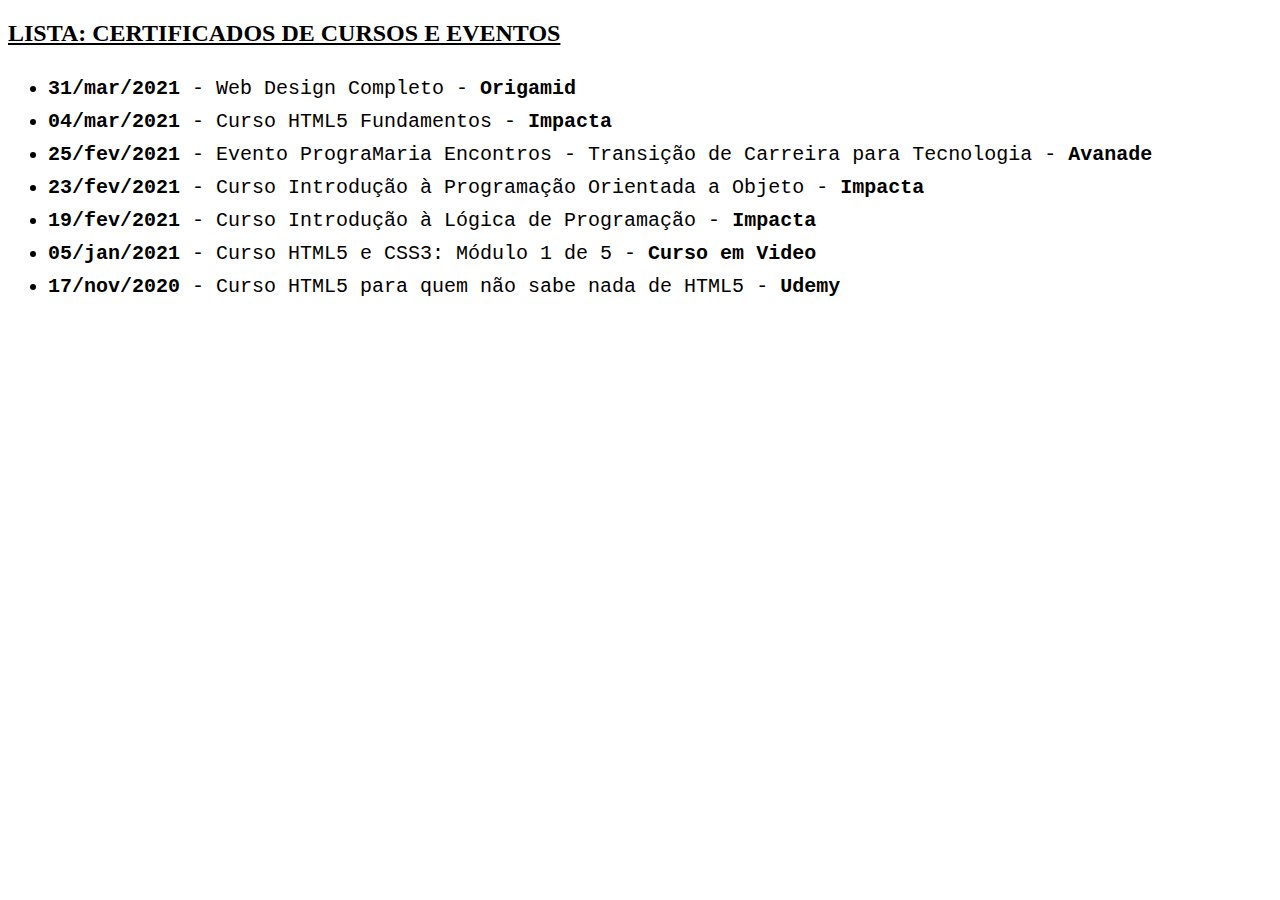
<file: index.html>
<!DOCTYPE html>
<html lang="pt-br">
<head>
    <meta charset="UTF-8">
    <meta http-equiv="X-UA-Compatible" content="IE=edge">
    <meta name="viewport" content="width=device-width, initial-scale=1.0">
    <title>Certificados</title>
    <link type="text/css" rel="stylesheet" href= "style.css">
</head>

<body>
    <h2>Lista: certificados de cursos e eventos</h2>

    <div class="lista">
    <ul> 
        <li><a href="origamiddesign.html"><b>31/mar/2021</b> - Web Design Completo - <b>Origamid</b></a></li>
        <li><a href="html.html"><b>04/mar/2021</b> - Curso HTML5 Fundamentos - <b>Impacta</b></a></li>
        <li><a href="certifavanade.html"><b>25/fev/2021</b> - Evento PrograMaria Encontros - Transição de Carreira para Tecnologia - <b>Avanade</b></a></li>
        <li><a href="introduprog.html"><b>23/fev/2021</b> - Curso Introdução à Programação Orientada a Objeto - <b>Impacta</b></a></li>  
        <li><a href="logicaprog.html"><b>19/fev/2021</b> - Curso Introdução à Lógica de Programação - <b>Impacta</b></a></li>    
        <li><a href="cursoemvideo.html"><b>05/jan/2021</b> - Curso HTML5 e CSS3: Módulo 1 de 5 - <b> Curso em Video</b></a></li>
        <li><a href="htmludemy.html"><b>17/nov/2020</b> - Curso HTML5 para quem não sabe nada de HTML5 - <b>Udemy</b></a></li> 
   </ul>

</div>
</body>
</html>
</file>
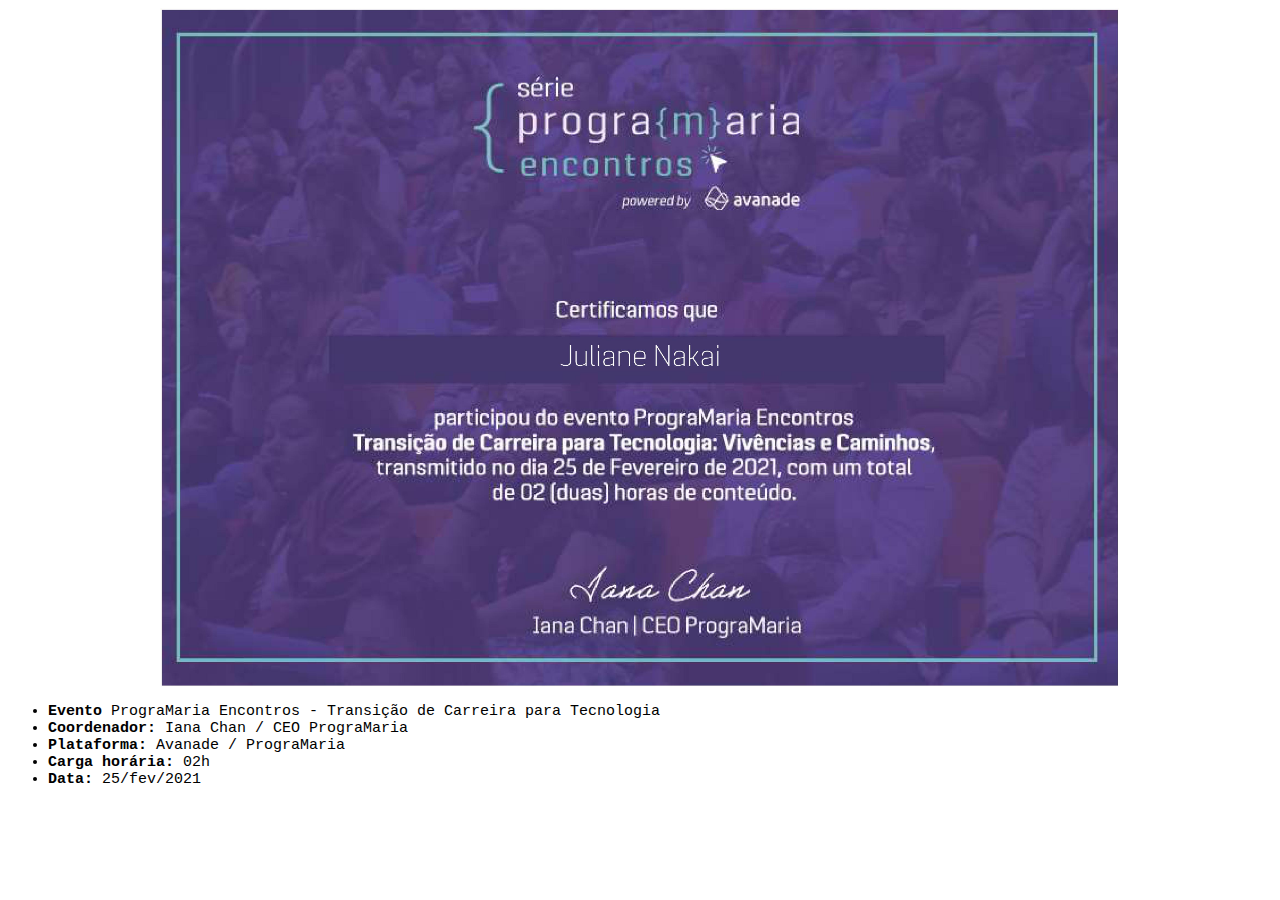
<file: certifavanade.html>
<!DOCTYPE html>
<html lang="pt-br">
    
<head>
    <meta charset="UTF-8">
    <meta http-equiv="X-UA-Compatible" content="IE=edge">
    <meta name="viewport" content="width=device-width, initial-scale=1.0">
    <title>Certificado Avanade - PrograMaria Encontros - Transição de Carreira para Tecnologia</title>
    <link type="text/css" rel="stylesheet" href= "style.css">
</head>

<body>
    <div>
    <img src="img/Certificados_avanade 06-1-383-178.jpg" alt="PrograMaria Encontros - Transição de Carreira para Tecnologia">

    <ul>

    <li><b>Evento</b> PrograMaria Encontros - Transição de Carreira para Tecnologia</li>
    <li><b>Coordenador:</b> Iana Chan / CEO PrograMaria</li>
    <li><b>Plataforma:</b> Avanade / PrograMaria</li>
    <li><b>Carga horária:</b> 02h</li>
    <li><b>Data:</b> 25/fev/2021</li>
    </ul>
    </div>

</body>
</html>
</file>
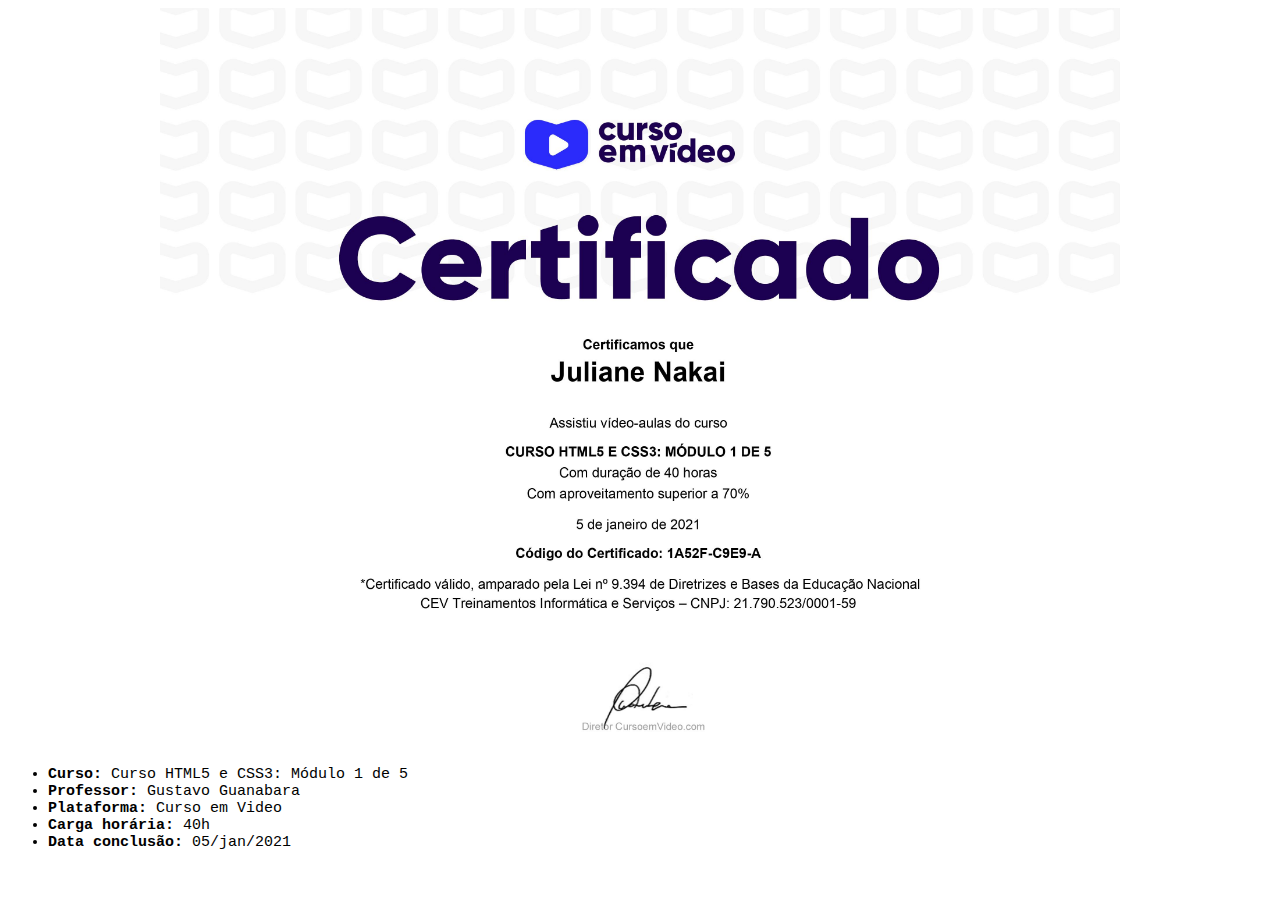
<file: cursoemvideo.html>
<!DOCTYPE html>
<html lang="pt-br">
    
<head>
    <meta charset="UTF-8">
    <meta http-equiv="X-UA-Compatible" content="IE=edge">
    <meta name="viewport" content="width=device-width, initial-scale=1.0">
    <title>Curso em Video - Curso HTML5 e CSS3: Módulo 1 de 5</title>
    <link type="text/css" rel="stylesheet" href= "style.css">
</head>

<body>
    <div>
    <img src="img/Curso-HTML5-e-CSS3-modulo-1-de-5-Certificado-Curso-em-Video.jpg" alt="Curso HTML5 e CSS3: Módulo 1 de 5">

    <ul>

    <li><b>Curso:</b> Curso HTML5 e CSS3: Módulo 1 de 5</li>
    <li><b>Professor:</b> Gustavo Guanabara</li>
    <li><b>Plataforma:</b> Curso em Video</li>
    <li><b>Carga horária:</b> 40h</li>
    <li><b>Data conclusão:</b> 05/jan/2021</li>
    </ul>
    </div>

</body>
</html>
</file>
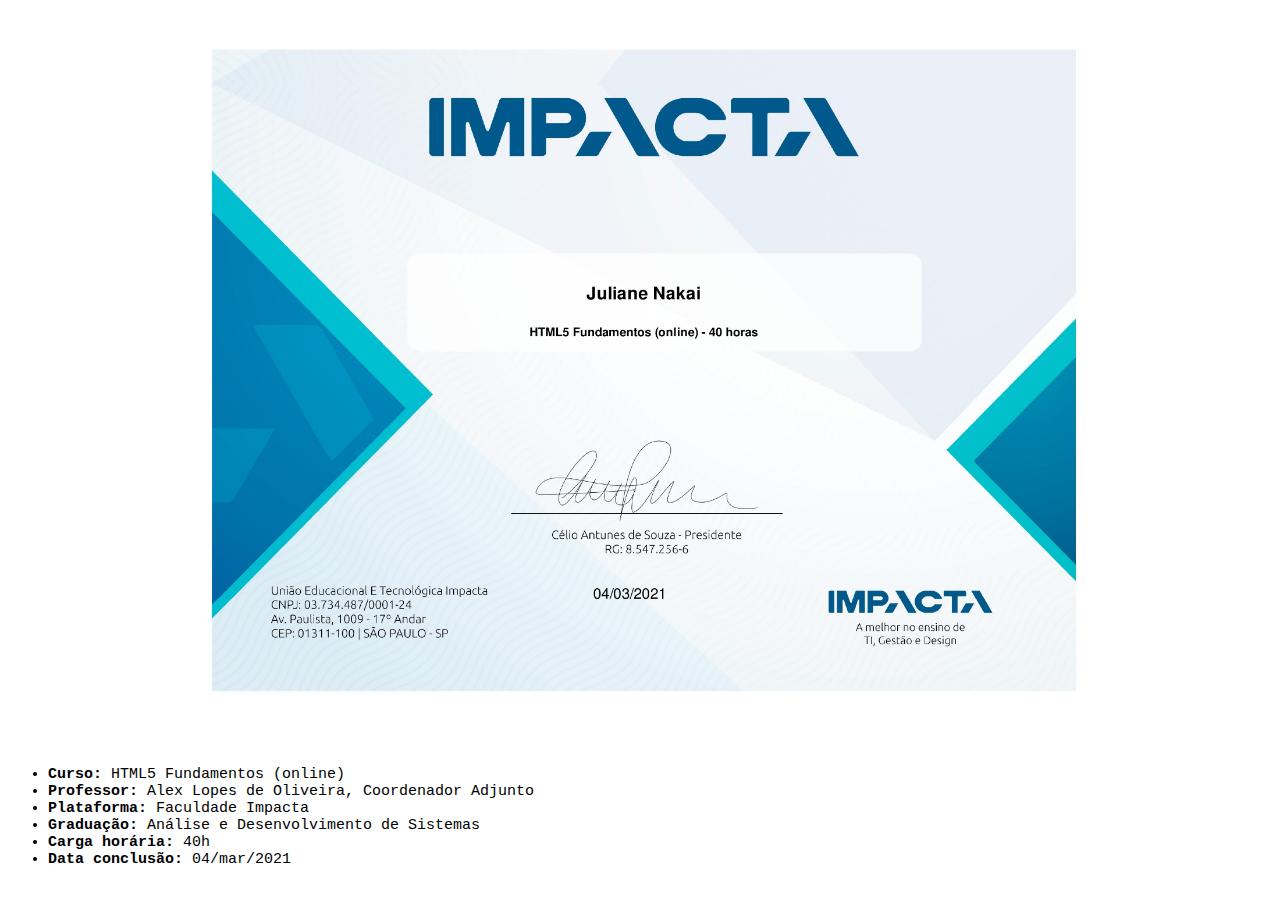
<file: html.html>
<!DOCTYPE html>
<html lang="pt-br">
    
<head>
    <meta charset="UTF-8">
    <meta http-equiv="X-UA-Compatible" content="IE=edge">
    <meta name="viewport" content="width=device-width, initial-scale=1.0">
    <title>Certificado Impacta - HTML5 Fundamentos</title>
    <link type="text/css" rel="stylesheet" href= "style.css">
 
</head>


<body>
    <div>
    <img src="img/course-14817-zbhgo.jpg" alt="Certificado Impacta - HTML5 Fundamentos">

    <ul>
    <li><b>Curso:</b> HTML5 Fundamentos (online)</li>
    <li><b>Professor:</b> Alex Lopes de Oliveira, Coordenador Adjunto</li>
    <li><b>Plataforma:</b> Faculdade Impacta</li>
    <li><b>Graduação:</b> Análise e Desenvolvimento de Sistemas </li>
    <li><b>Carga horária:</b> 40h</li>
    <li><b>Data conclusão:</b> 04/mar/2021</li>
    </ul>
    </div>

</body>
</html>
</file>
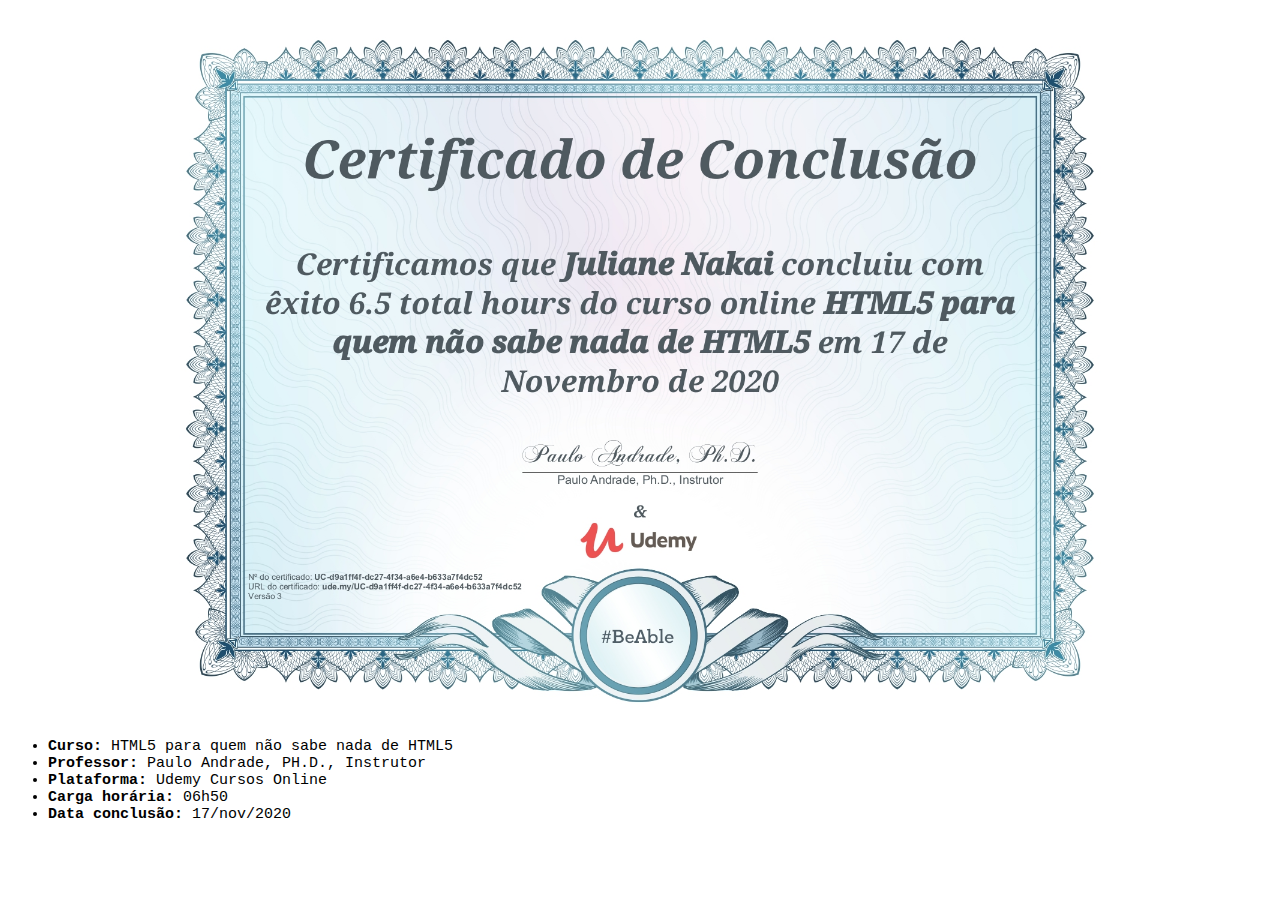
<file: htmludemy.html>
<!DOCTYPE html>
<html lang="pt-br">
<head>
    <meta charset="UTF-8">
    <meta http-equiv="X-UA-Compatible" content="IE=edge">
    <meta name="viewport" content="width=device-width, initial-scale=1.0">
    <title>Certificado Udemy - Curso HTML5 para quem não sabe nada de HTML5</title>
    <link type="text/css" rel="stylesheet" href= "style.css">
</head>
<body>
    <div>
    <img src="img/Certificado Udemy Html Ju.jpg" alt="Certificado Udemy HTML5">
    <ul>

    <li><b>Curso:</b>  <a href="https://www.udemy.com/course/aprendahtml/" target="_blank">HTML5 para quem não sabe nada de HTML5</a>
    </li>
    <li><b>Professor:</b> Paulo Andrade, PH.D., Instrutor</li>
    <li><b>Plataforma:</b> <a href="https://www.udemy.com/" target="_blank">Udemy Cursos Online</a> </li>
    <li><b>Carga horária:</b> 06h50</li>
    <li><b>Data conclusão:</b> 17/nov/2020</li>
    </ul>
    </div>

</body>
</html>
</file>
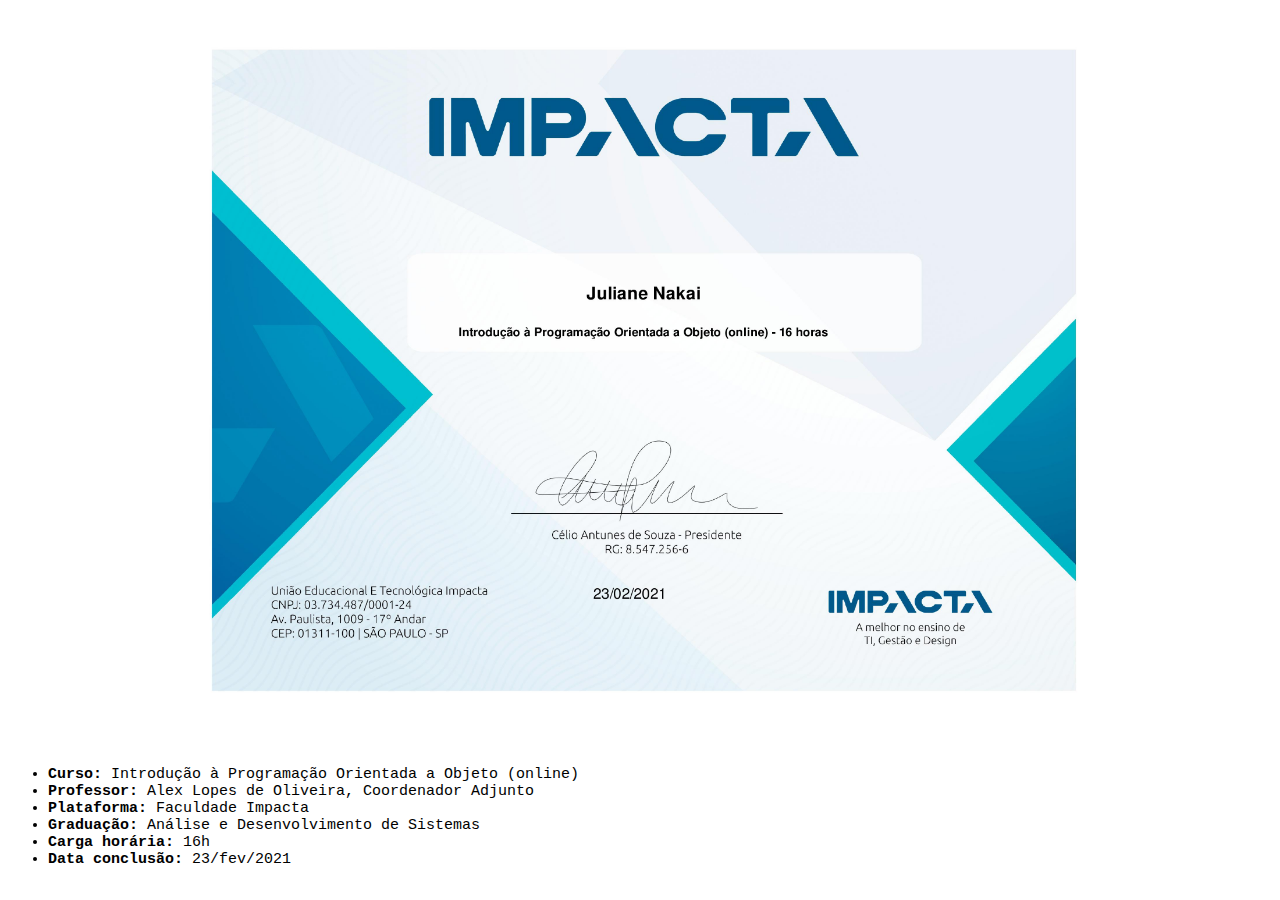
<file: introduprog.html>
<!DOCTYPE html>
<html lang="pt-br">
    
<head>
    <meta charset="UTF-8">
    <meta http-equiv="X-UA-Compatible" content="IE=edge">
    <meta name="viewport" content="width=device-width, initial-scale=1.0">
    <title>Certificado Impacta - Introdução à Programação Orientada a Objeto</title>
    <link type="text/css" rel="stylesheet" href= "style.css">
</head>

<body>
    <div>
    <img src="img/course-14819-alqet.jpg" alt="Certificado Impacta - Introdução à Programação Orientada a Objeto">

    <ul>

    <li><b>Curso:</b> Introdução à Programação Orientada a Objeto (online)</li>
    <li><b>Professor:</b> Alex Lopes de Oliveira, Coordenador Adjunto</li>
    <li><b>Plataforma:</b> Faculdade Impacta</li>
    <li><b>Graduação:</b> Análise e Desenvolvimento de Sistemas </li>
    <li><b>Carga horária:</b> 16h</li>
    <li><b>Data conclusão:</b> 23/fev/2021</li>
    </ul>
    </div>

</body>
</html>
</file>
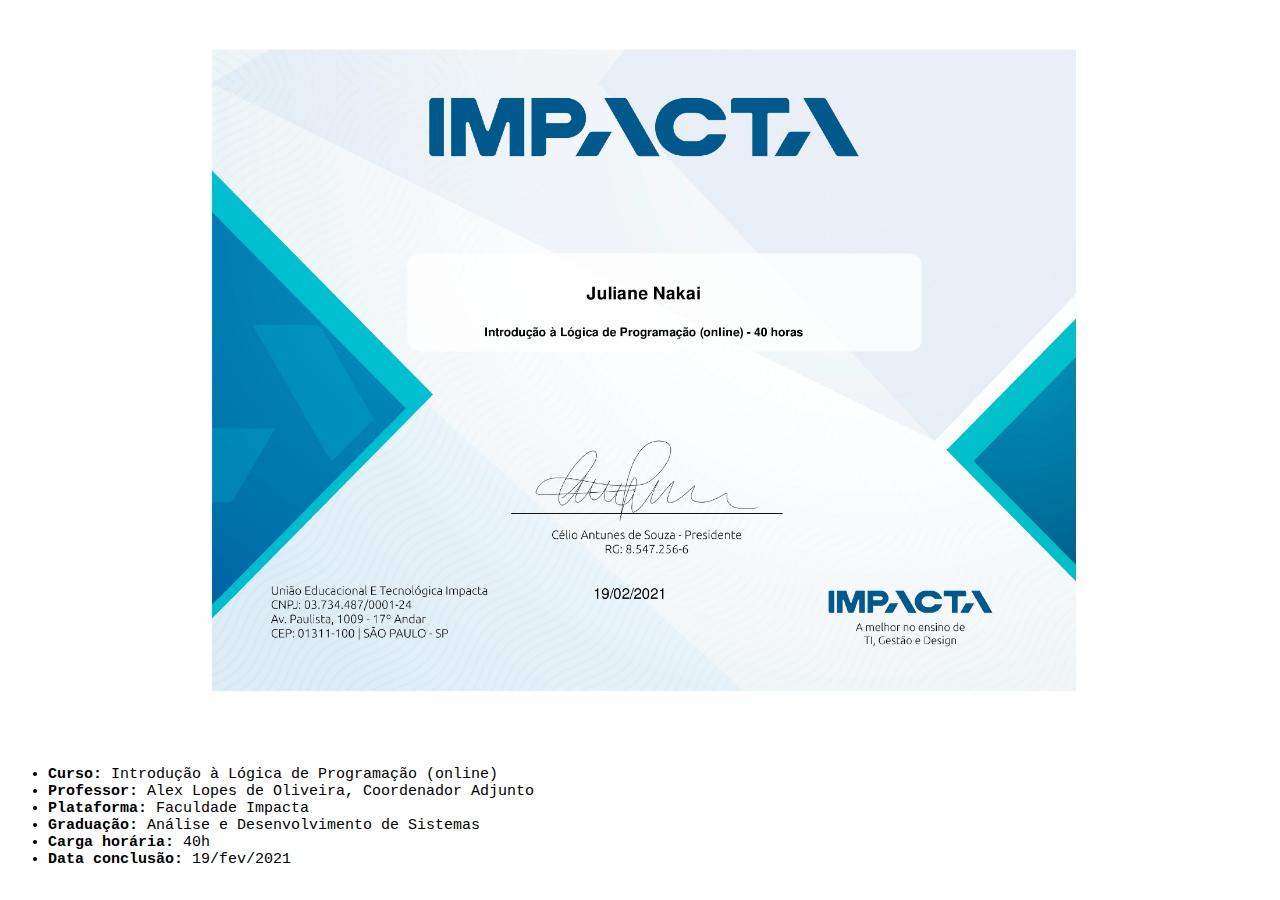
<file: logicaprog.html>
<!DOCTYPE html>
<html lang="pt-br">
    
<head>
    <meta charset="UTF-8">
    <meta http-equiv="X-UA-Compatible" content="IE=edge">
    <meta name="viewport" content="width=device-width, initial-scale=1.0">
    <title>Certificado Impacta - Introdução à Lógica de Programação</title>
    <link type="text/css" rel="stylesheet" href= "style.css">
</head>

<body>
    <div>
    <img src="img/course-14808-jaeat.jpg" alt="Certificado Impacta - Introdução à Lógica de Programação">

    <ul>

    <li><b>Curso:</b> Introdução à Lógica de Programação (online)</li>
    <li><b>Professor:</b> Alex Lopes de Oliveira, Coordenador Adjunto</li>
    <li><b>Plataforma:</b> Faculdade Impacta</li>
    <li><b>Graduação:</b> Análise e Desenvolvimento de Sistemas </li>
    <li><b>Carga horária:</b> 40h</li>
    <li><b>Data conclusão:</b> 19/fev/2021</li>
    </ul>
    </div>

</body>
</html>
</file>
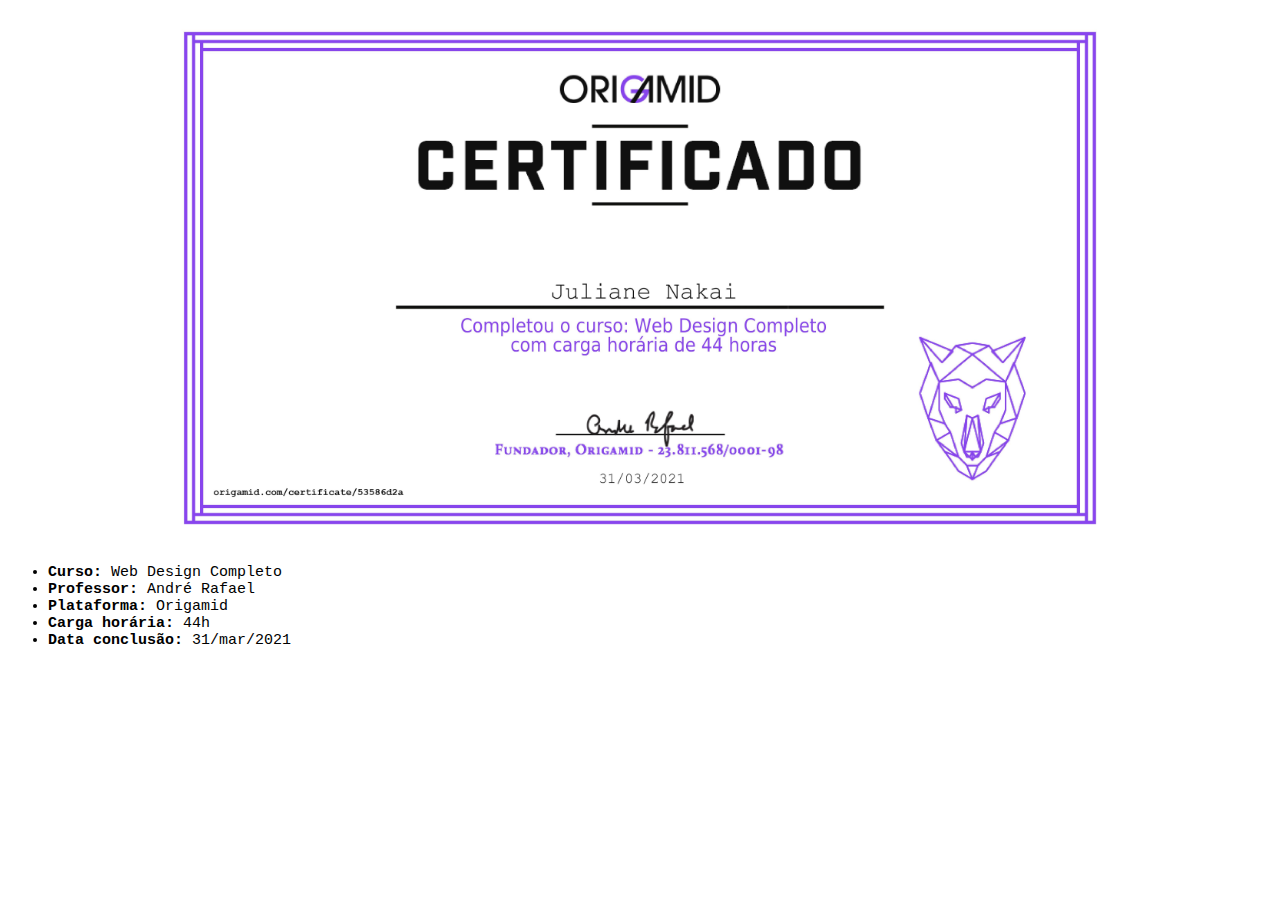
<file: origamiddesign.html>
<!DOCTYPE html>
<html lang="pt-br">
    
<head>
    <meta charset="UTF-8">
    <meta http-equiv="X-UA-Compatible" content="IE=edge">
    <meta name="viewport" content="width=device-width, initial-scale=1.0">
    <title>Origamid - Web Design Completo</title>
    <link type="text/css" rel="stylesheet" href= "style.css">
</head>

<body>
    <div>
    <img src="img/certificate-preview-53586d2a.jpg" alt="Origamid - Web Design Completo">

    <ul>

    <li><b>Curso:</b> Web Design Completo</li>
    <li><b>Professor:</b> André Rafael</li>
    <li><b>Plataforma:</b> Origamid</li>
    <li><b>Carga horária:</b> 44h</li>
    <li><b>Data conclusão:</b> 31/mar/2021</li>
    </ul>
    </div>

</body>
</html>
</file>
<file: style.css>
a{
    text-decoration: none;
    color: black; 
}

embed{max-width: 100%;
}

img{
    width: 960px;
    display: block;    
    display: block;
    margin: 0 auto;
    max-width: 100%;
}

li{
    font-family: 'Courier New', Courier, monospace;
    font-size: 15px;
}

.lista li :hover{
    color: blue;  
}

.lista li{
    padding-top: 10px;
    font-size: 20px;
}

h2{
text-transform:uppercase;
text-decoration:underline ;
}
</file>
